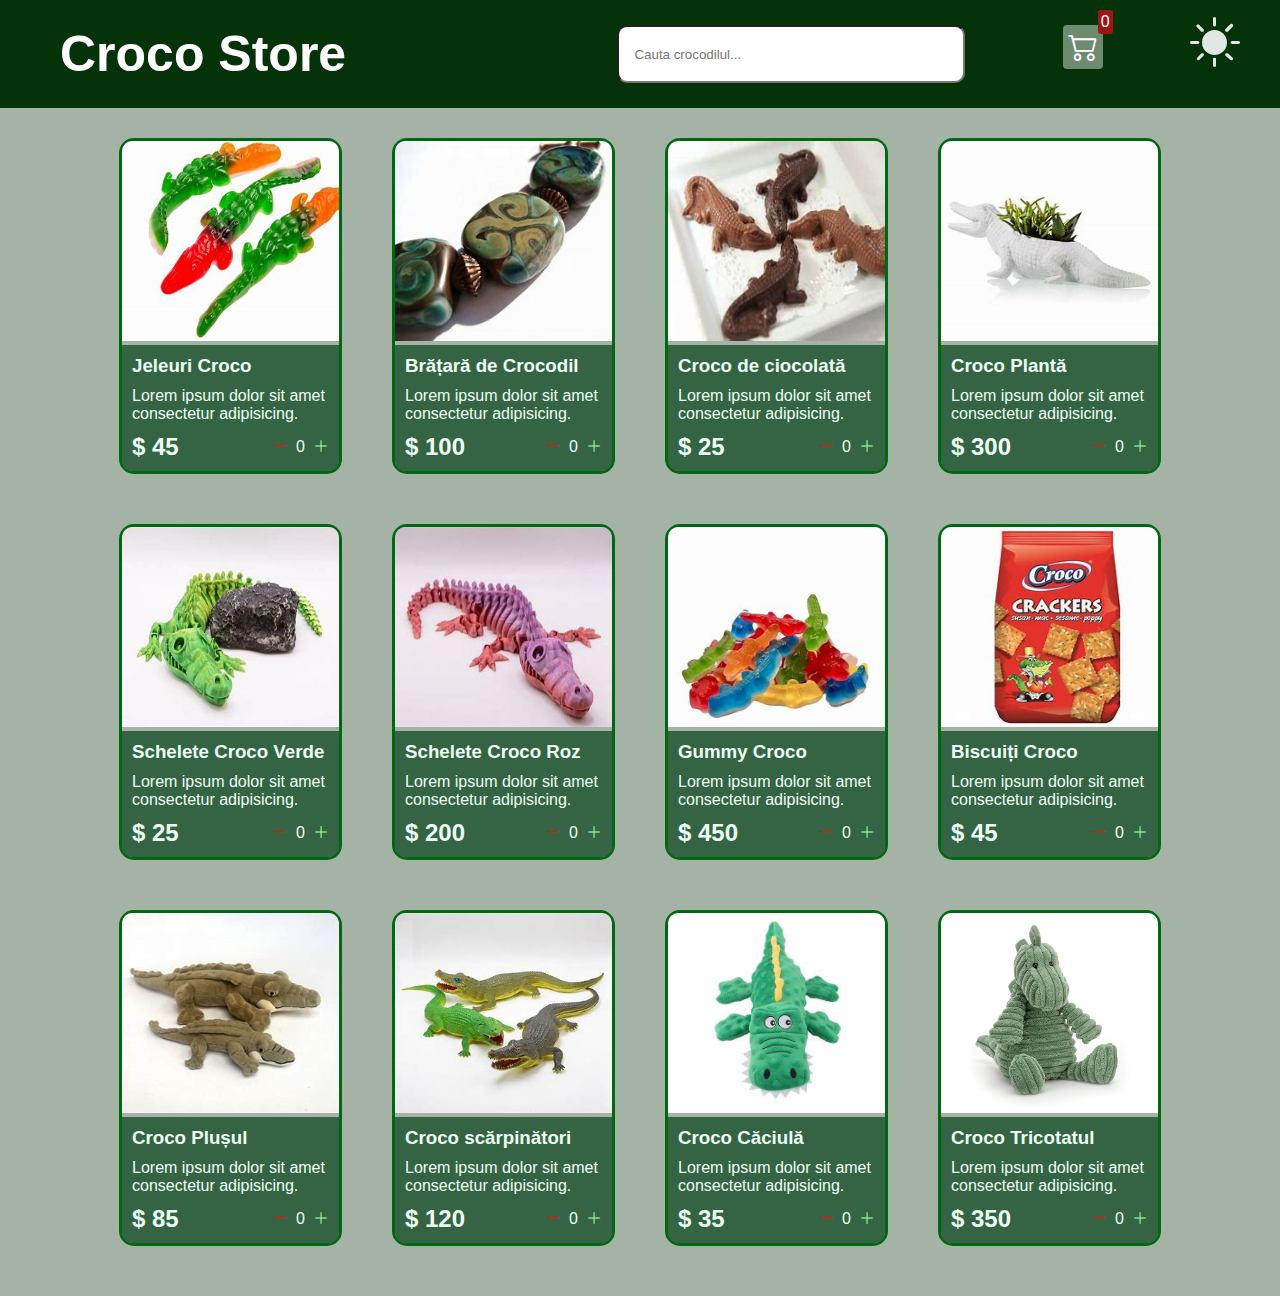
<file: index.html>
<!DOCTYPE html>
<html lang="en">
  <head>
    <meta charset="UTF-8" />
    <meta http-equiv="X-UA-Compatible" content="IE=edge" />
    <meta name="viewport" content="width=device-width, initial-scale=1.0" />
    <title>Croco Store</title>
    <link rel="stylesheet" href="src/style.css" />
    <link
      rel="stylesheet"
      href="https://cdn.jsdelivr.net/npm/bootstrap-icons@1.8.1/font/bootstrap-icons.css"
    />
    <link
      rel="stylesheet"
      href="https://cdn.jsdelivr.net/npm/bootstrap-icons@1.3.0/font/bootstrap-icons.css"
    />
  </head>

  <body>
    <div class="navbar">
      <a href="index.html">
        <h2 class="title">Croco Store</h2>
      </a>
      <input
        id="searchbar"
        onkeyup="search_item()"
        type="text"
        name="search"
        placeholder="Cauta crocodilul..."
      />
      <a href="cart.html">
        <div class="cart">
          <i class="bi bi-cart2"></i>
          <div id="cartAmount" class="cartAmount">0</div>
        </div>
      </a>
      <i class="bi bi-brightness-high-fill icon" id="toggleDark"></i>
    </div>
    <div class="shop" id="shop"></div>
  </body>
  <script src="src/Data.js"></script>
  <script src="src/main.js"></script>
</html>
</file>
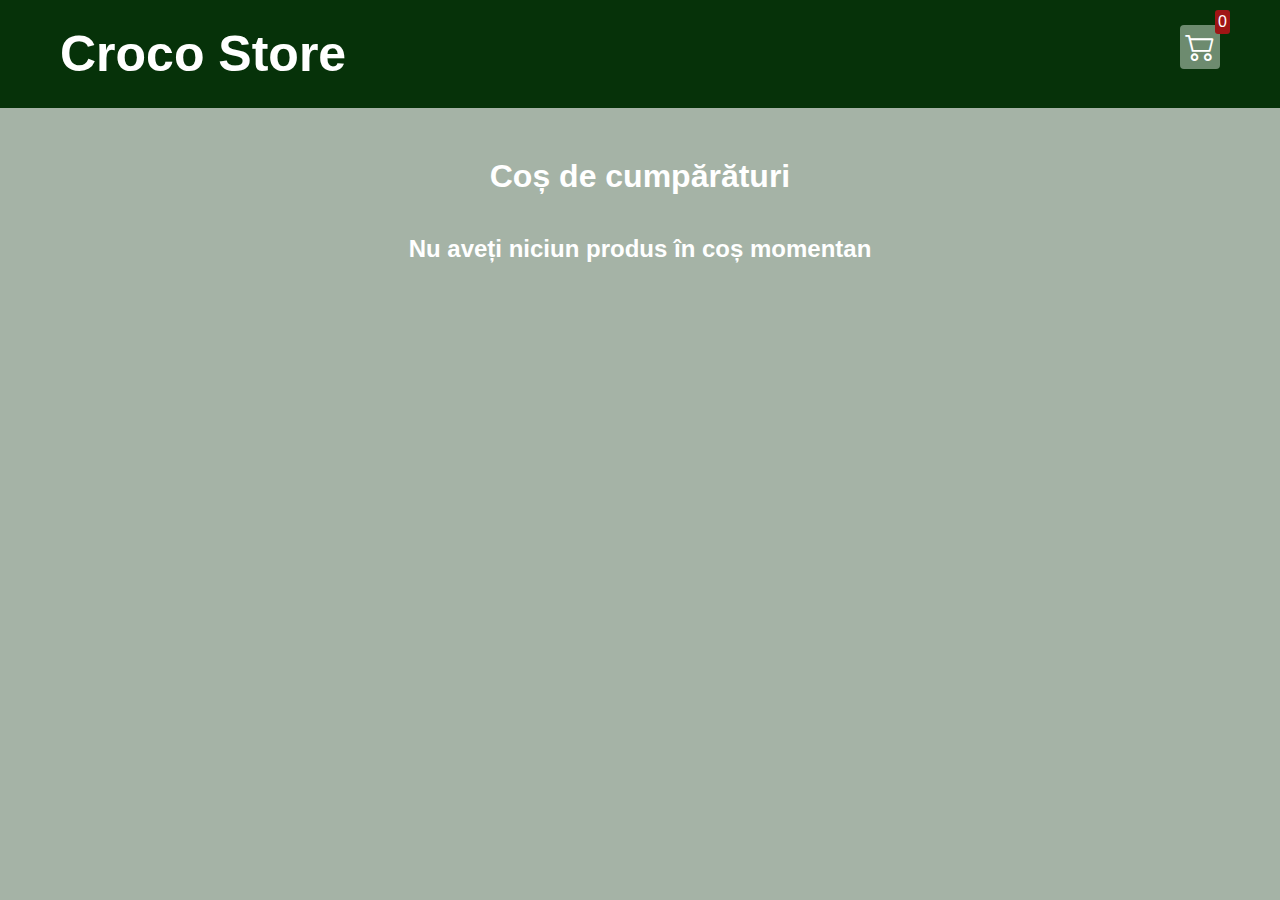
<file: cart.html>
<!DOCTYPE html>
<html lang="en">
  <head>
    <meta charset="UTF-8" />
    <meta http-equiv="X-UA-Compatible" content="IE=edge" />
    <meta name="viewport" content="width=device-width, initial-scale=1.0" />
    <title>Croco Store</title>
    <link rel="stylesheet" href="src/style.css" />
    <link
      rel="stylesheet"
      href="https://cdn.jsdelivr.net/npm/bootstrap-icons@1.8.1/font/bootstrap-icons.css"
    />
  </head>

  <body>
    <div class="navbar">
      <a href="index.html">
        <h2 class="title">Croco Store</h2>
      </a>

      <a href="cart.html">
        <div class="cart">
          <i class="bi bi-cart2"></i>
          <div id="cartAmount" class="cartAmount">0</div>
        </div>
      </a>
    </div>
    <h1 class="text-center">Coș de cumpărături</h1>
    <div class="shopping-cart" id="shopping-cart"></div>
    <div id="label" class="text-center">jkbk</div>
    <!-- ^ acesta este label ul in care se afla totalul consului de cumparaturi -->
  </body>
  <script src="src/Data.js"></script>
  <script src="src/cart.js"></script>
</html>
</file>
<file: src/style.css>
* {
  margin: 0;
  padding: 0;
  box-sizing: border-box;
}

body {
  font-family: sans-serif;
  background-color: #a5b3a6;
}

i {
  cursor: pointer;
}

a {
  text-decoration: none;
  color: white;
}

.navbar {
  display: flex;
  flex-direction: row;
  justify-content: space-between;
  background-color: #063209;
  color: rgba(255, 255, 255, 0.882);
  padding: 25px 60px;
  margin-bottom: 30px;
}

.cart {
  position: relative;
  background-color: rgb(109, 139, 111);
  color: #ffffff;
  font-size: 30px;
  padding: 5px;
  border-radius: 4px;
}

.cartAmount {
  position: absolute;
  top: -15px;
  right: -10px;
  font-size: 16px;
  background-color: rgb(159, 21, 21);
  color: white;
  padding: 3px;
  border-radius: 3px;
}

.shop {
  display: grid;
  grid-template-columns: repeat(4, 223px);
  gap: 50px;
  justify-content: center;
  margin-bottom: 50px;
}

@media (max-width: 1000px) {
  .shop {
    grid-template-columns: repeat(2, 223px);
  }
}

@media (max-width: 500px) {
  .shop {
    grid-template-columns: repeat(1, 223px);
  }
}

.item {
  border: 3px solid #006811;

  border-radius: 15px;
  background-color: #a5b3a6;
}

.item img {
  width: 100%;
  border-radius: 10px 10px 0 0;
}

.details {
  display: flex;
  flex-direction: column;
  padding: 10px;
  color: rgb(237, 255, 243);
  gap: 10px;
  background-color: #346444;
  border-radius: 0 0 10px 10px;
}

.price-quantity {
  display: flex;
  flex-direction: row;
  justify-content: space-between;
  gap: 5px;
  align-items: center;
}

.buttons {
  display: flex;
  flex-direction: row;
  gap: 8px;
  font-size: 16px;
}

.bi-dash-lg {
  color: red;
}

.bi-plus-lg {
  color: rgb(161, 251, 161);
}

.text-center {
  text-align: center;
  margin-bottom: 20px;
  color: white;
  padding-top: 20px;
}

.HomeBtn,
.checkout,
.removeAll {
  background-color: #212529;
  color: white;
  border: none;
  padding: 6px;
  border-radius: 3px;
  cursor: pointer;
  margin-top: 10px;
}

.checkout {
  background-color: green;
}
.removeAll {
  background-color: red;
}
.bi-x-lg {
  color: red;
  font-weight: bold;
}

.shopping-cart {
  display: grid;
  grid-template-columns: repeat(1, 600px);
  justify-content: center;
  gap: 30px;
}

.cart-item {
  border: 2px solid #212529;
  border-radius: 5px;
  display: flex;
}

.title-price-x {
  width: 195px;
  display: flex;
  align-items: center;
  justify-content: space-between;
}

.title-price {
  display: flex;
  align-items: center;
  gap: 10px;
}

.cart-item-price {
  background-color: #212529;
  color: white;
  border-radius: 4px;
  padding: 3px 6px;
}

.title {
  font-size: 50px;
}

#searchbar {
  margin-left: 15%;
  padding: 15px;
  border-radius: 10px;
}

input[type="text"] {
  width: 30%;
  -webkit-transition: width 0.15s ease-in-out;
  transition: width 0.15s ease-in-out;
}

input[type="text"]:focus {
  width: 30%;
}

#list {
  font-size: 1.5em;
  margin-left: 90px;
}

.icon {
  font-size: 50px;
  cursor: pointer;
  width: 20px;
  height: 20px;
  left: 50%;
  transform: translate(-50%, -50%);
}

.cart-bag {
  position: relative;
  display: flex;
  color: white;
  background-color: rgba(0, 0, 0, 0.256);
  border: 2px solid rgba(0, 0, 0, 0.256);
  border-radius: 20px;
  align-items: center;
  justify-content: center;
}
.cart-bag img {
  width: 100%;
  border-radius: 20px 0px 0 20px;
}
.details-cart {
  display: flex;
  flex-direction: column;
  padding-left: 20px;
  gap: 20px;
  align-items: center;
}
</file>
